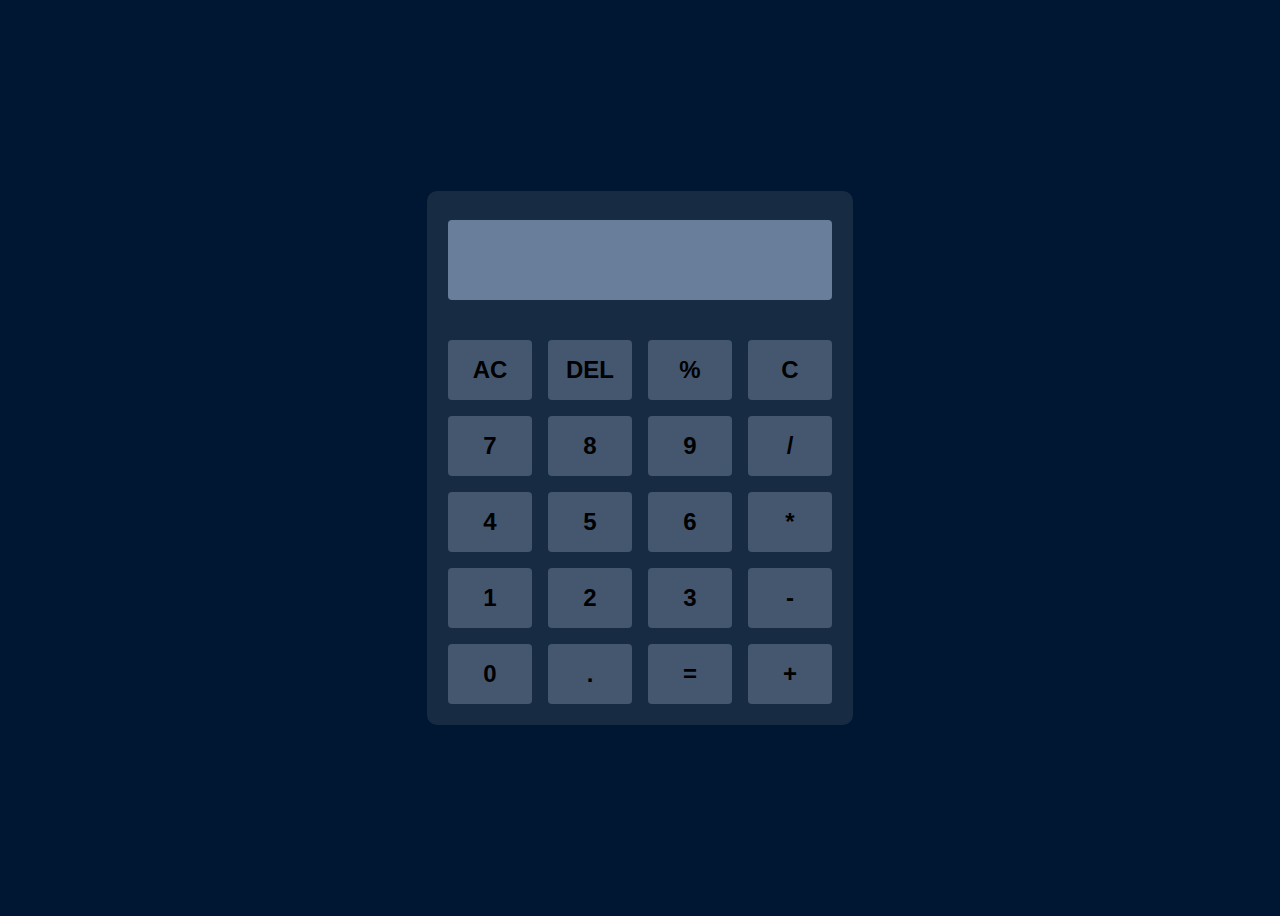
<file: Calculator/index.html>
<!DOCTYPE html>
<html lang="en">
  <head>
    <meta charset="UTF-8" />
    <meta http-equiv="X-UA-Compatible" content="IE=edge" />
    <meta name="viewport" content="width=device-width, initial-scale=1.0" />
    <link rel="stylesheet" href="style.css" />
    <title>Calculator</title>
  </head>
  <body>
    <div class="calculator">
      <div class="display">
        <p class="display__top"></p>
        <p class="display__bottom"></p>
      </div>

      <div class="numbers">
        <button data-clear="">AC</button>
        <button data-delete>DEL</button>
        <button data-operator>%</button>
        <button data-clear>C</button>
        <button data-number>7</button>
        <button data-number>8</button>
        <button data-number>9</button>
        <button data-operator>/</button>
        <button data-number>4</button>
        <button data-number>5</button>
        <button data-number>6</button>
        <button data-operator>*</button>
        <button data-number>1</button>
        <button data-number>2</button>
        <button data-number>3</button>
        <button data-operator>-</button>
        <button data-number>0</button>
        <button data-number>.</button>
        <button data-result>=</button>
        <button data-operator>+</button>
      </div>
    </div>
    <script src="index.js"></script>
  </body>
</html>
</file>
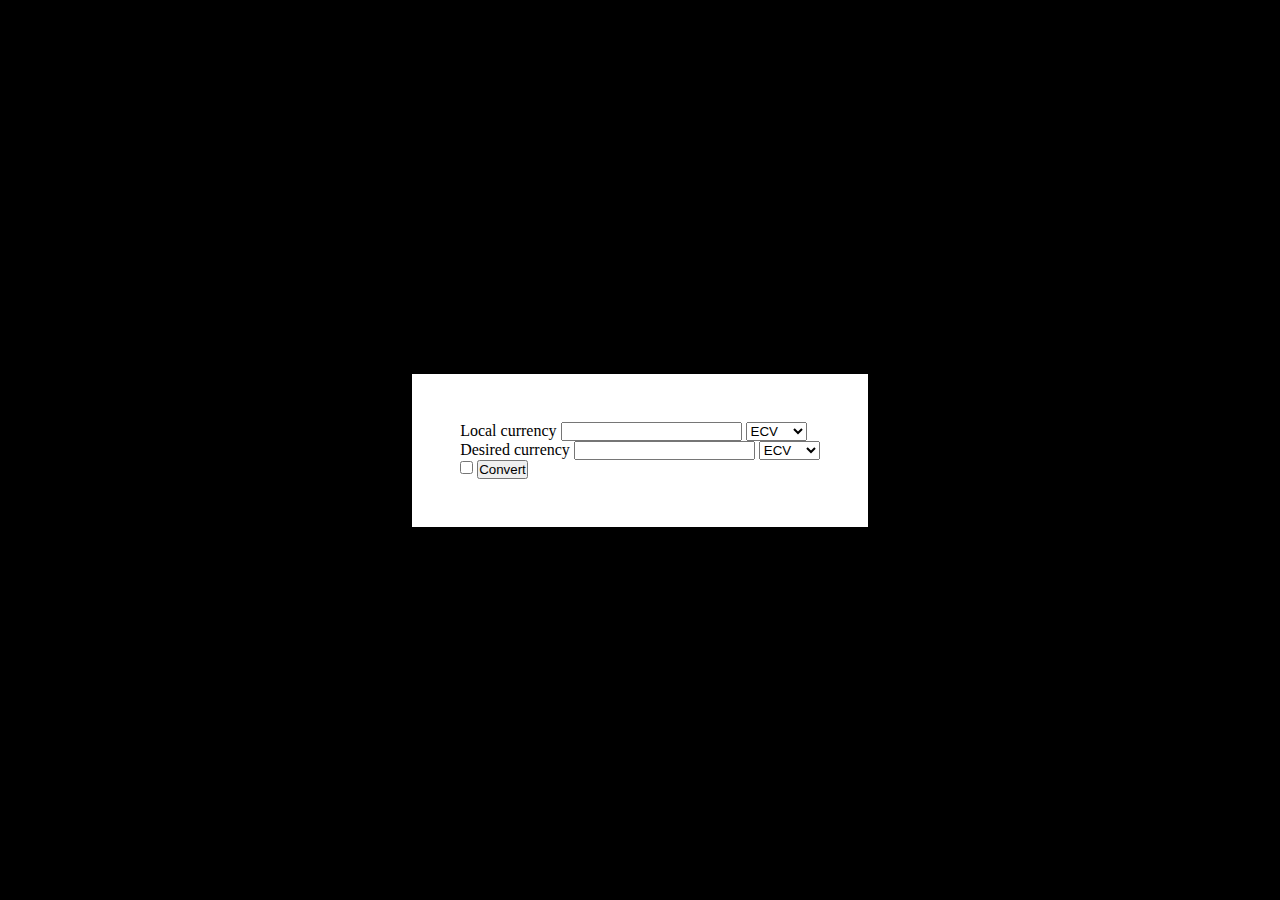
<file: Coins/index.html>
<!DOCTYPE html>
<html lang="en">
  <head>
    <meta charset="UTF-8" />
    <meta http-equiv="X-UA-Compatible" content="IE=edge" />
    <meta name="viewport" content="width=device-width, initial-scale=1.0" />
    <link rel="stylesheet" href="style.css" />
    <title>Document</title>
  </head>
  <body>
      <div class="wrapper">
    <form id="form">
      <div class="form__group">
        <label for="input">Local currency</label>
        <input type="number" id="input" required />
        <select name="inputcurrency" id="inputcurrency">
          <option value="ecv">ECV</option>
          <option value="real">BRL</option>
          <option value="euro">EURO</option>
          <option value="libra">ENG</option>
          <option value="dollar">EUA</option>
        </select>
      </div>
      <div class="form__group">
        <label for="output">Desired currency</label>
        <input type="number" id="output"  required/>
        <select name="outputcurrency" id="outputcurrency">
          <option value="ecv">ECV</option>
          <option value="real">BRL</option>
          <option value="euro">EURO</option>
          <option value="libra">ENG</option>
          <option value="dollar">EUA</option>
        </select>
      </div>
      <input type="checkbox" name="switcher" id="switcher" />
      <button type="submit" id="convert">Convert</button>
    </form>
    <p id="result"></p>

    <script src="app.js"></script>
  </body>
</div>
</html>
</file>
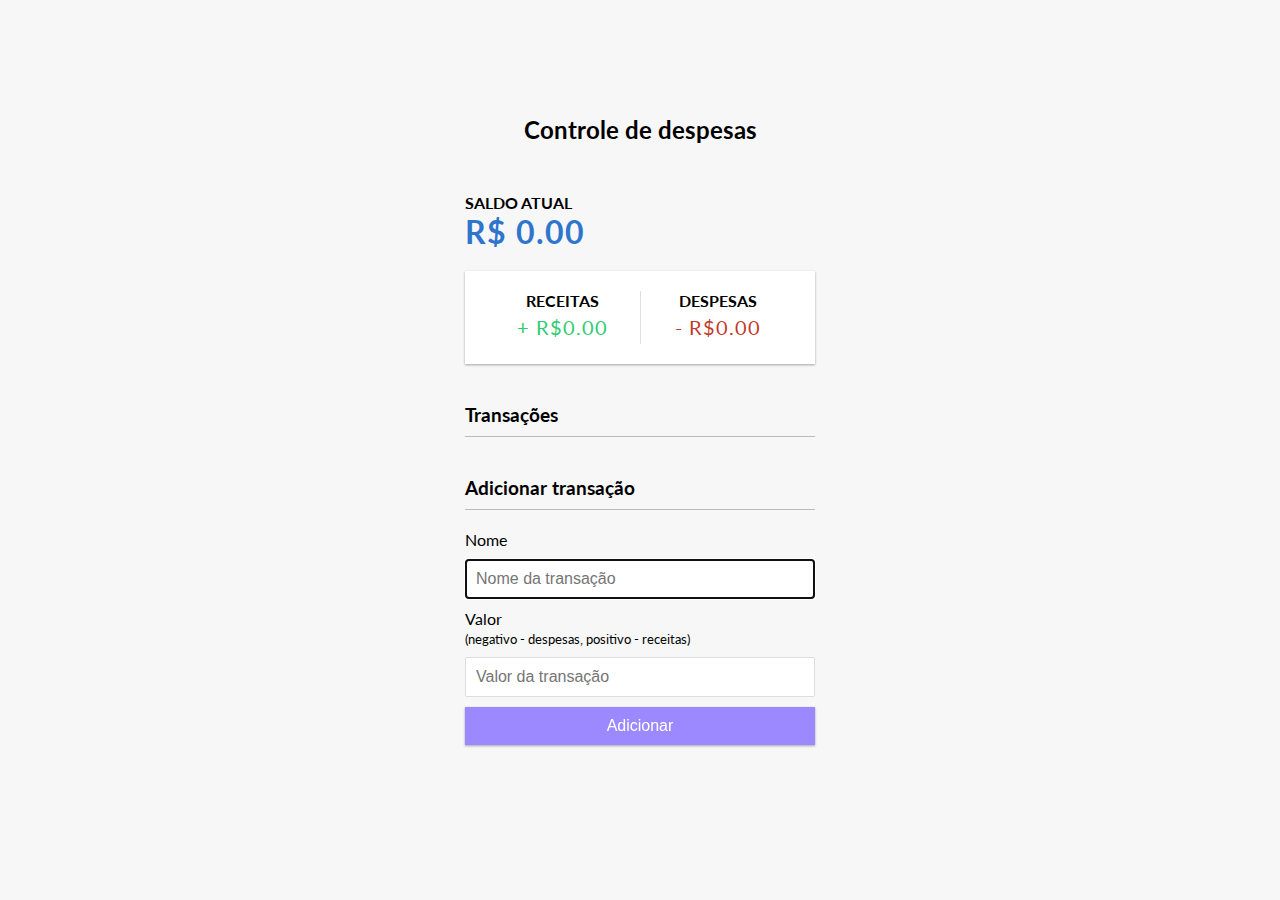
<file: Despesas/index.html>
<!DOCTYPE html>
<html lang="pt-br">
  <head>
    <meta charset="UTF-8" />
    <meta name="viewport" content="width=device-width, initial-scale=1.0" />
    <link rel="stylesheet" href="./style.css" />
    <title>Controle de despesas</title>
  </head>
  <body>
    <h2>Controle de despesas</h2>

    <div class="container">
      <h4>Saldo atual</h4>

      <h1 id="balance" class="balance">R$ 0.00</h1>

      <div class="inc-exp-container">
        <div>
          <h4>Receitas</h4>
          <p id="money-plus" class="money plus">+ R$0.00</p>
        </div>

        <div>
          <h4>Despesas</h4>
          <p id="money-minus" class="money minus">- R$0.00</p>
        </div>
      </div>

      <h3>Transações</h3>

      <ul id="transactions" class="transactions">
        <!-- <li class="minus">
          Salário <span>-$400</span><button class="delete-btn">x</button>
        </li> -->
      </ul>

      <h3>Adicionar transação</h3>

      <form id="form">
        <div class="form-control">
          <label for="text">Nome</label>
          <input
            autofocus
            type="text"
            id="text"
            placeholder="Nome da transação"
          />
        </div>

        <div class="form-control">
          <label for="amount"
            >Valor <br />
            <small>(negativo - despesas, positivo - receitas)</small>
          </label>
          <input type="number" id="amount" placeholder="Valor da transação" />
        </div>

        <button class="btn">Adicionar</button>
      </form>
    </div>

    <script src="script.js"></script>
  </body>
</html>
</file>
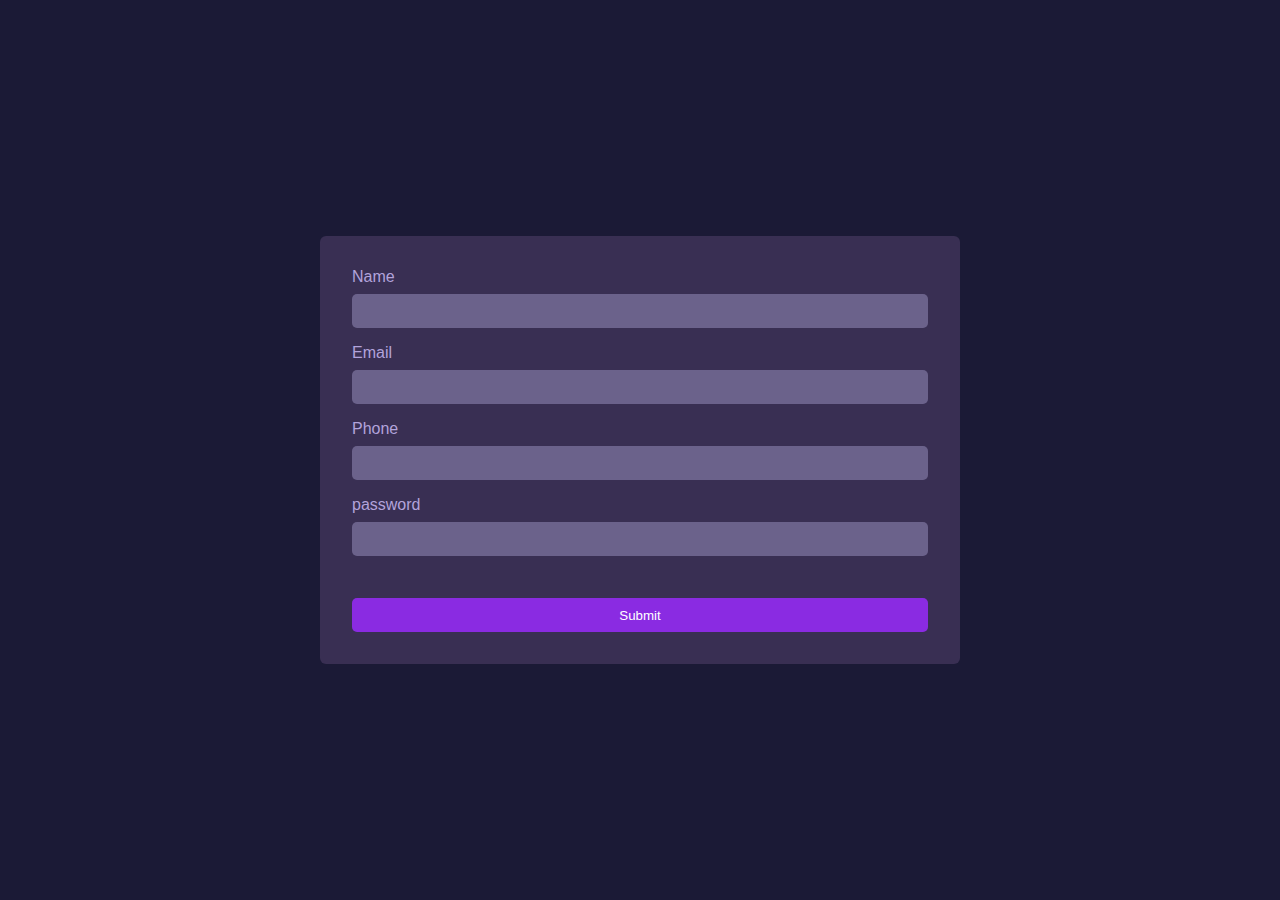
<file: Form-validation/index.html>
<!DOCTYPE html>
<html lang="en">
  <head>
    <meta charset="UTF-8" />
    <meta http-equiv="X-UA-Compatible" content="IE=edge" />
    <meta name="viewport" content="width=device-width, initial-scale=1.0" />
    <title>Html validation</title>
    <link rel="stylesheet" href="style.css" />
  </head>
  <body>
    <form action="" id="form">
      <span class="error"></span>
      <div class="form__group">
        <label for="name">Name</label>
        <input type="text" name="name" id="name" />
        <span class="name__error"></span>
      </div>
      <div class="form__group">
        <label for="email">Email</label>
        <input type="email" name="email" id="email" />
        <span class="email__error"></span>
      </div>
      <div class="form__group">
        <label for="phone">Phone</label>
        <input type="number" name="name" id="tel" />
        <span class="tel__error"></span>
      </div>
      <div class="form__group">
        <label for="password">password</label>
        <input type="password" name="current-password" id="password" />
        <span class="password__error"></span>
      </div>
      <p></p>
      <button>Submit</button>
    </form>
    <script src="index.js"></script>
  </body>
</html>
</file>
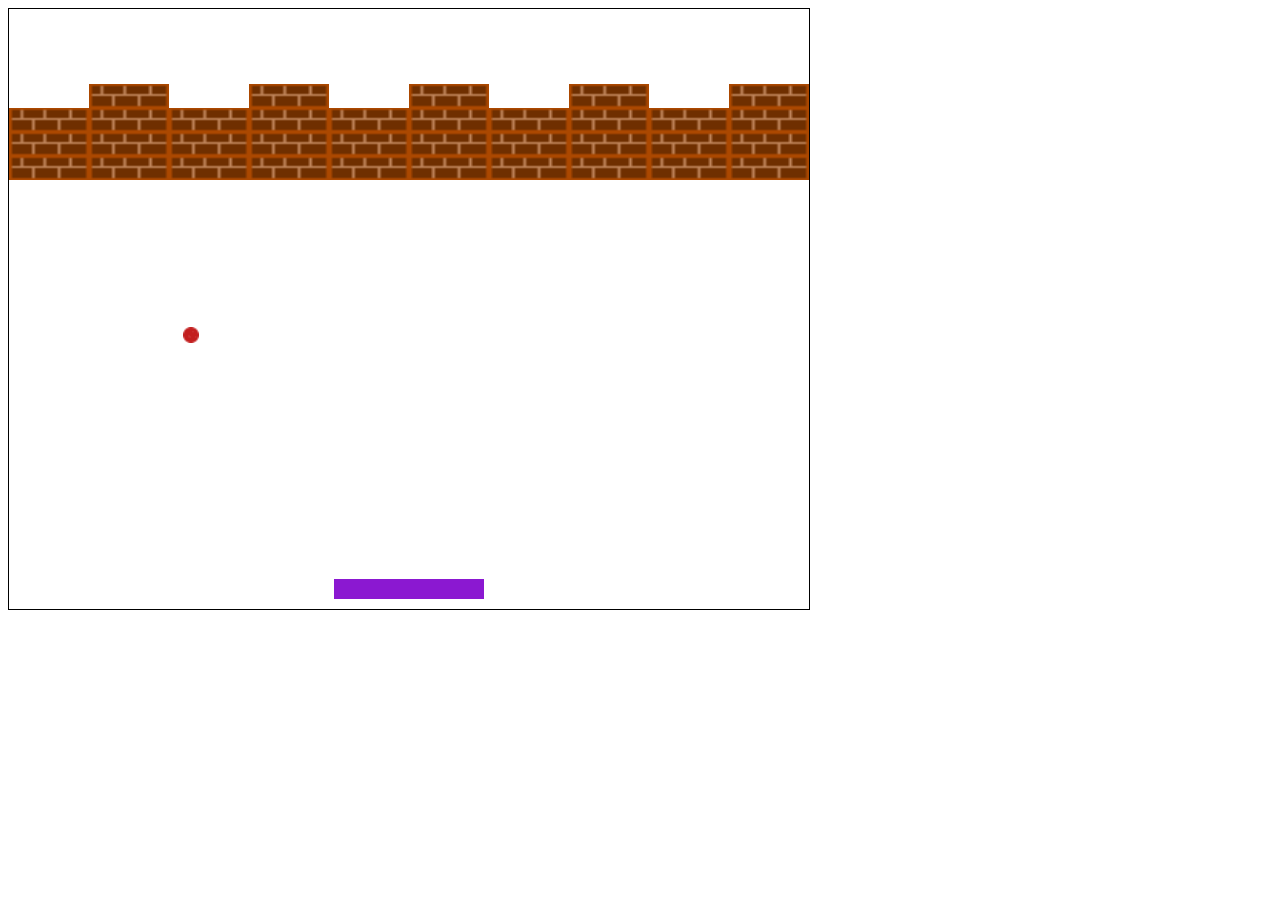
<file: Game dev/index.html>
<!DOCTYPE html>
<html lang="en">
  <head>
    <meta charset="UTF-8" />
    <meta http-equiv="X-UA-Compatible" content="IE=edge" />
    <meta name="viewport" content="width=device-width, initial-scale=1.0" />
    <link rel="stylesheet" href="style.css" />
    <title>Game Dev</title>
  </head>
  <body>
    <img id="img_ball" src="./assets/images/ball.png" alt="" />
    <img id="img_brick" src="./assets/images/brick.png" alt="" />
    <canvas id="gameScreen" width="800" height="600"></canvas>
    <script src="app.js"></script>
  </body>
</html>
</file>
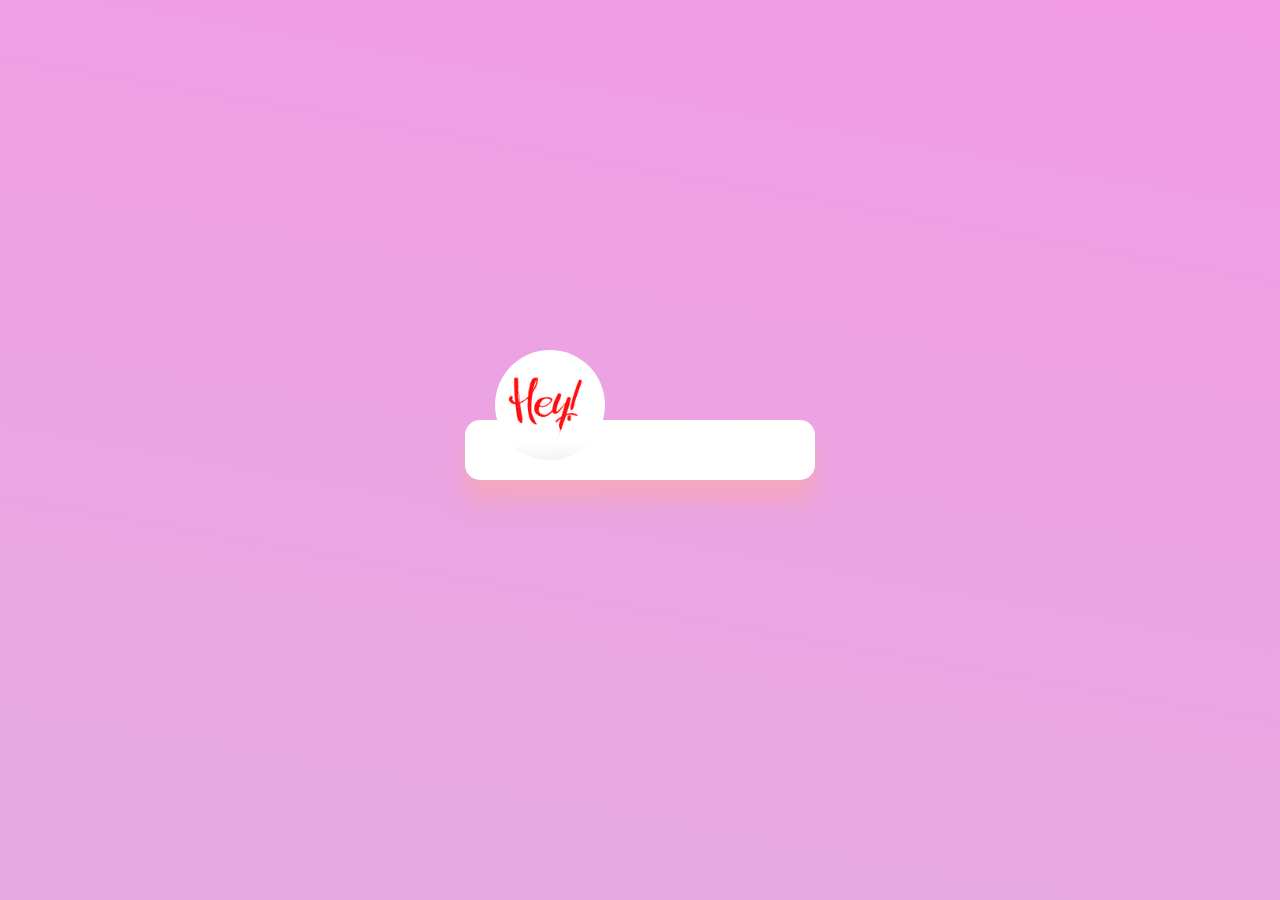
<file: music-player/index.html>
<!DOCTYPE html>
<html lang="en">
  <head>
    <meta charset="UTF-8" />
    <meta http-equiv="X-UA-Compatible" content="IE=edge" />
    <meta name="viewport" content="width=device-width, initial-scale=1.0" />
    <link
      rel="stylesheet"
      href="https://cdnjs.cloudflare.com/ajax/libs/font-awesome/5.15.3/css/all.min.css"
      integrity="sha512-iBBXm8fW90+nuLcSKlbmrPcLa0OT92xO1BIsZ+ywDWZCvqsWgccV3gFoRBv0z+8dLJgyAHIhR35VZc2oM/gI1w=="
      crossorigin="anonymous"
      referrerpolicy="no-referrer"
    />
    <link rel="stylesheet" href="styles.css" />
    <title>Music Player</title>
  </head>
  <body>
    <div class="music-container">
      <div class="music-info">
        <h4 id="title">Ukelete</h4>
        <div class="progress-container">
          <div class="progress"></div>
        </div>
      </div>

      <audio src="music/music-player_music_ukulele.mp3" id="audio"></audio>

      <div class="img-container">
        <img src="images/ukulele.jpg" alt="music-cover" id="cover" />
      </div>

      <div class="navigation">
        <button id="prev" class="action-btn">
          <i class="fas fa-backward"></i>
        </button>
        <button id="play" class="action-btn action-btn-big">
          <i class="fas fa-play"></i>
        </button>
        <button id="next" class="action-btn">
          <i class="fas fa-forward"></i>
        </button>
      </div>
    </div>

    <script src="app.js"></script>
  </body>
</html>
</file>
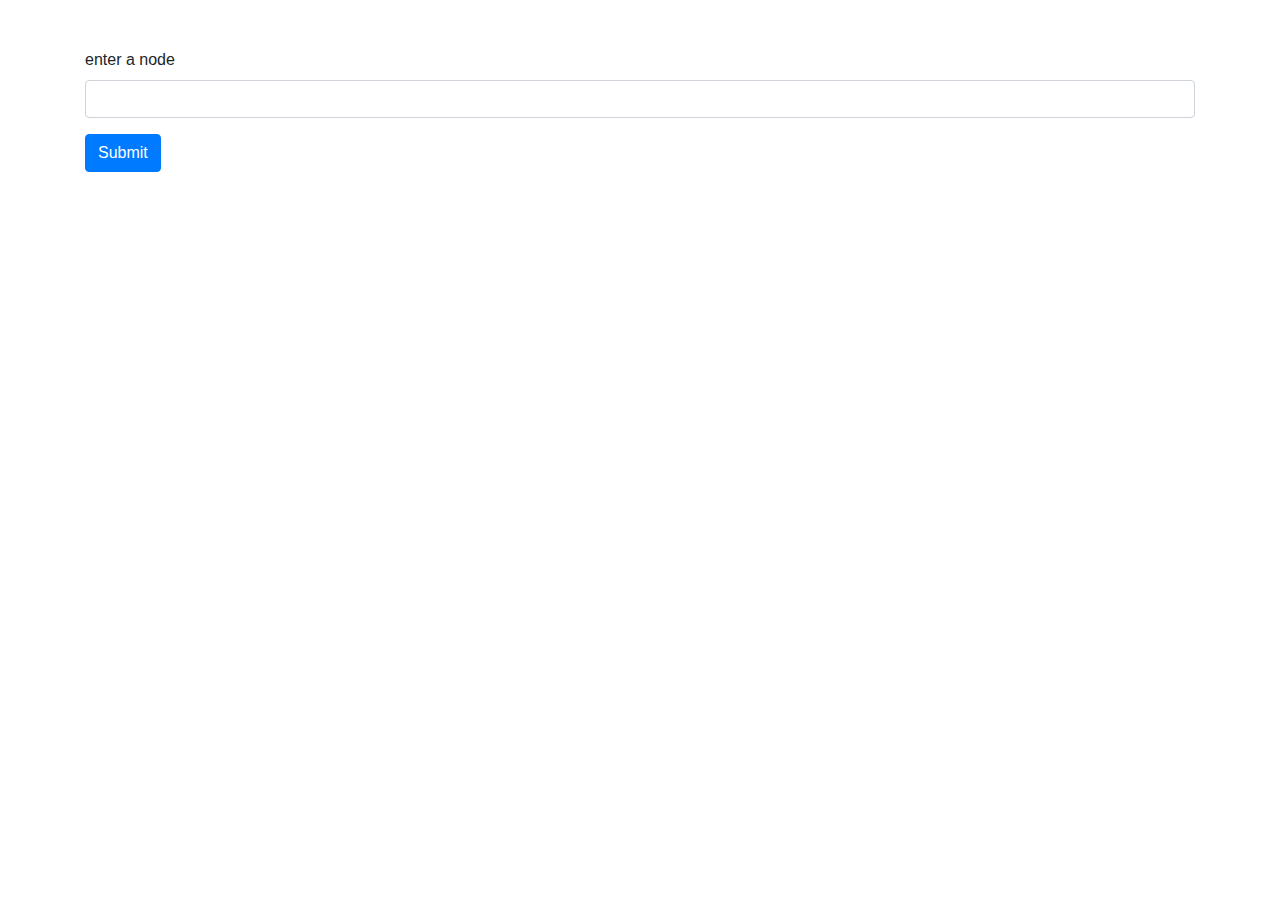
<file: Note-taker/index.html>
<!DOCTYPE html>
<html lang="en">
  <head>
    <meta charset="UTF-8" />
    <meta http-equiv="X-UA-Compatible" content="IE=edge" />
    <meta name="viewport" content="width=device-width, initial-scale=1.0" />
    <link
      rel="stylesheet"
      href="https://stackpath.bootstrapcdn.com/bootstrap/4.5.2/css/bootstrap.min.css"
    />
    <title>Document</title>

    <style>
      .grid {
        display: grid;
        grid-template-columns: 1fr 1fr 1fr;
      }
      .card {
        border: solid 1px black;
      }
      .backdrop--active {
        position: absolute;
        top: 0;
        left: 0;
        width: 100%;
        height: 100%;
        z-index: 10;
        background-color: rgba(0, 0, 0, 0.61);
      }
      .mood {
        background-color: white;
        padding: 5rem;
        width: 500px;
        height: 300px;
        position: absolute;
        z-index: 20;
        position: absolute;
        top: 50%;
        left: 50%;
        transform: translate(-50%, -50%);
      }
    </style>
  </head>
  <body>
    <div class="container mt-5">
      <form>
        <div class="mb-3">
          <label for="exampleInputEmail1" class="form-label"
            >enter a node</label
          >
          <input
            type="text"
            class="form-control"
            id="input"
            aria-describedby="emailHelp"
          />
        </div>

        <button type="submit" class="btn btn-primary" id="submit">
          Submit
        </button>
      </form>

      <div class="grid mt-5"></div>
      <div id="backdrop" class=""></div>
    </div>

    <script
      src="https://cdn.jsdelivr.net/npm/bootstrap@5.0.0-beta2/dist/js/bootstrap.bundle.min.js"
      integrity="sha384-b5kHyXgcpbZJO/tY9Ul7kGkf1S0CWuKcCD38l8YkeH8z8QjE0GmW1gYU5S9FOnJ0"
      crossorigin="anonymous"
    ></script>

    <script src="./index.js"></script>
  </body>
</html>
</file>
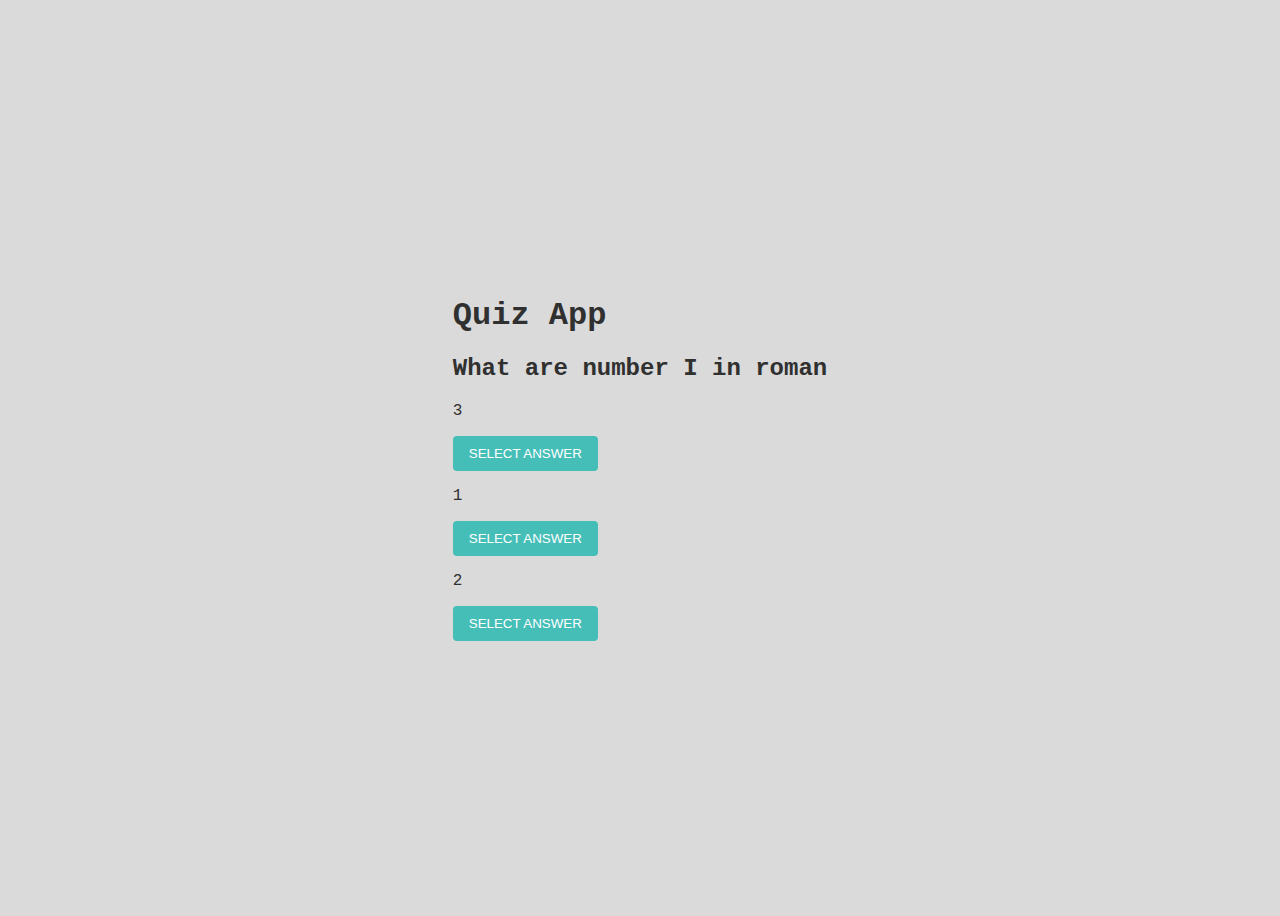
<file: Quiz/index.html>
<!DOCTYPE html>
<html lang="en">
  <head>
    <meta charset="UTF-8" />
    <meta http-equiv="X-UA-Compatible" content="IE=edge" />
    <meta name="viewport" content="width=device-width, initial-scale=1.0" />
    <title>Document</title>

    <style>
      body {
        display: flex;
        justify-content: center;
        align-items: center;
        height: 100vh;
        background-color: rgb(218, 218, 218);
        font-family: "Courier New", Courier, monospace;
        color: rgb(48, 48, 48);
      }

      button {
        border-radius: 4px;
        padding: 10px 16px;
        border: 0;
        cursor: pointer;
        background-color: rgb(70, 190, 184);
        color: white;
        text-transform: uppercase;
      }
    </style>
  </head>
  <body>
    <div>
      <h1>Quiz App</h1>
      <div id="form">
        <!--

    
        <h2 data-question>What are I in roman ?</h2>

        <div>
          <p>3</p>
          <button btn>Select answer</button>
          <input type="hidden" name="" value="numero 1" />
        </div>
        <div>
          <p>1</p>
          <button btn>Select answer</button>
          <input type="hidden" name="" value="" />
        </div>
        <div>
          <p>2</p>
          <button btn>Select answer</button>
          <input type="hidden" name="" value="" />
        </div>
              -->
      </div>
    </div>

    <script src="app.js"></script>
  </body>
</html>
</file>
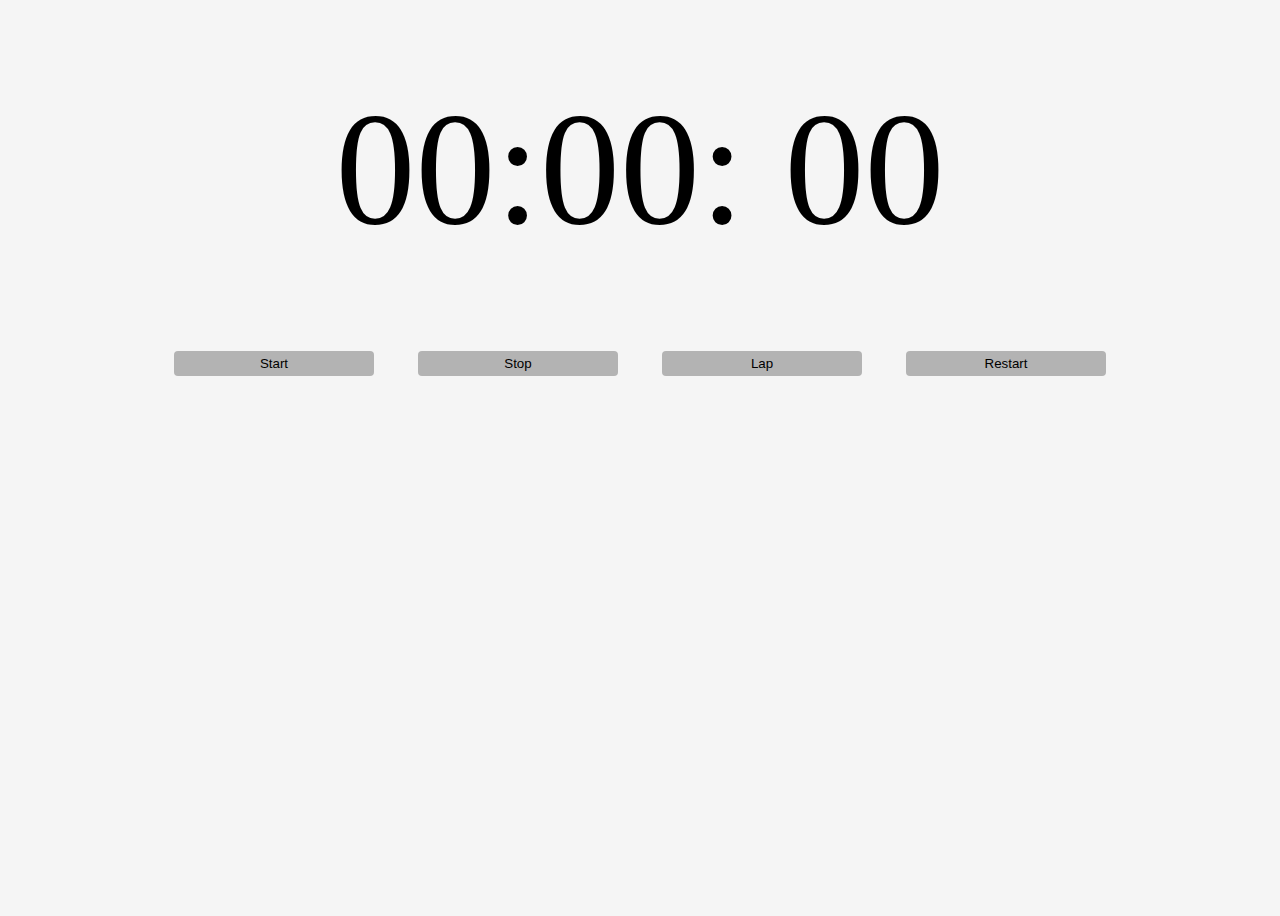
<file: Stop-watch/index.html>
<!DOCTYPE html>
<html lang="en">
  <head>
    <meta charset="UTF-8" />
    <meta http-equiv="X-UA-Compatible" content="IE=edge" />
    <meta name="viewport" content="width=device-width, initial-scale=1.0" />
    <link rel="stylesheet" href="style.css" />
    <title>Stop Watch</title>
  </head>
  <body>
    <div class="wrapper">
      <p id="counter">
        <span id="hours">00</span>:<span id="minutes">00</span>:
        <span id="seconds">00</span>
      </p>
      <div class="btns">
        <button id="start">Start</button>
        <button id="stop">Stop</button>
        <button id="lap">Lap</button>
        <button id="restart">Restart</button>
      </div>
    </div>
    <div id="lapped"></div>

    <script src="app.js"></script>
  </body>
</html>
</file>
<file: Calculator/style.css>
body {
  background-color: #001733;
  display: flex;
  justify-content: center;
  align-items: center;
  height: 100vh;
}
.display {
  background-color: #687e9a;
  border-radius: 4px;

  margin: 0.5rem;
  margin-bottom: 2rem;
}
.display p {
  text-align: right;
  padding-right: 1rem;
  padding: 1rem;
  word-wrap: break-word;
  word-break: break-all;
}
.calculator {
  background-color: #172b43;
  width: 400px;
  border-radius: 10px;
  color: white;
  padding: 0.8rem;
}
.numbers {
  display: grid;
  grid-template-columns: repeat(4, 1fr);
}
.numbers button {
  padding: 1rem;
  background-color: #44576f;
  font-weight: 700;
  font-size: 1.5rem;
  border: none;

  margin: 0.5rem;
  border-radius: 4px;

  display: flex;
  justify-content: center;
  align-items: center;
}
.numbers button:hover {
  background-color: #5c718b;
  cursor: pointer;
}
</file>
<file: Coins/style.css>
* {
  margin: 0;
  padding: 0;
  box-sizing: border-box;
}

body {
  /*background-color: rgb(240, 240, 240);*/
  background-color: black;
  display: flex;
  justify-content: center;
  align-items: center;
  height: 100vh;
}
.wrapper {
  background-color: white;
  padding: 3rem;
}
</file>
<file: Despesas/style.css>
@import url("https://fonts.googleapis.com/css?family=Lato&display=swap");

:root {
  --box-shadow: 0 1px 3px rgba(0, 0, 0, 0.12), 0 1px 2px rgba(0, 0, 0, 0.24);
}

* {
  box-sizing: border-box;
}

body {
  background-color: #f7f7f7;
  display: flex;
  flex-direction: column;
  align-items: center;
  justify-content: center;
  min-height: 100vh;
  margin: 0;
  font-family: "Lato", sans-serif;
}

.container {
  margin: 30px auto;
  width: 350px;
}

h1 {
  letter-spacing: 1px;
  margin: 0;
  color: #2e75cc;
}

h3 {
  border-bottom: 1px solid #bbb;
  padding-bottom: 10px;
  margin: 40px 0 10px;
}

h4 {
  margin: 0;
  text-transform: uppercase;
}

.inc-exp-container {
  background-color: #fff;
  box-shadow: var(--box-shadow);
  padding: 20px;
  display: flex;
  justify-content: space-between;
  margin: 20px 0;
}

.inc-exp-container > div {
  flex: 1;
  text-align: center;
}

.inc-exp-container > div:first-of-type {
  border-right: 1px solid #dedede;
}

.money {
  font-size: 20px;
  letter-spacing: 1px;
  margin: 5px 0;
}

.money.plus {
  color: #2ecc71;
}

.money.minus {
  color: #c0392b;
}

label {
  display: inline-block;
  margin: 10px 0;
}

input[type="text"],
input[type="number"] {
  border: 1px solid #dedede;
  border-radius: 2px;
  display: block;
  font-size: 16px;
  padding: 10px;
  width: 100%;
}

.btn {
  cursor: pointer;
  background-color: #9c88ff;
  box-shadow: var(--box-shadow);
  color: #fff;
  border: 0;
  display: block;
  font-size: 16px;
  margin: 10px 0 30px;
  padding: 10px;
  width: 100%;
}

.btn:focus,
.delete-btn:focus {
  outline: 0;
}

.transactions {
  list-style-type: none;
  padding: 0;
  margin-bottom: 40px;
}

.transactions li {
  background-color: #fff;
  box-shadow: var(--box-shadow);
  color: #333;
  display: flex;
  justify-content: space-between;
  position: relative;
  padding: 10px;
  margin: 10px 0;
}

.transactions li.plus {
  border-right: 5px solid #2ecc71;
}

.transactions li.minus {
  border-right: 5px solid #c0392b;
}

.delete-btn {
  cursor: pointer;
  background-color: #e74c3c;
  border: 0;
  color: #fff;
  font-size: 20px;
  line-height: 20px;
  padding: 2px 5px;
  position: absolute;
  top: 50%;
  left: 0;
  transform: translate(-100%, -50%);
  opacity: 0;
  transition: opacity 0.3s ease;
}

.transactions li:hover .delete-btn {
  opacity: 1;
}
</file>
<file: Form-validation/style.css>
* {
  margin: 0;
  padding: 0;
  box-sizing: border-box;
}

body {
  display: flex;
  justify-content: center;
  align-items: center;
  height: 100vh;
  background-color: rgb(27, 26, 54);
  color: whitesmoke;
}
form {
  background-color: rgb(57, 47, 83);
  padding: 2rem;
  border-radius: 6px;
  width: 50%;
}
.form__group {
  margin-bottom: 1rem;
}
.form__group input {
  width: 100%;
  border-radius: 5px;
  border: none;
  padding: 0.6rem;
  background-color: rgb(107, 98, 139);
  color: white;
  outline: transparent;
}
label {
  display: block;
  color: rgb(178, 163, 219);
  font-family: "Segoe UI", Tahoma, Geneva, Verdana, sans-serif;
  margin-bottom: 0.5rem;
}

button {
  margin-top: 1.6rem;
  width: 100%;
  border-radius: 5px;
  color: white;
  background-color: blueviolet;
  border: none;
  padding: 0.6rem;
  cursor: pointer;
}

span {
  color: red;
  font-family: "Segoe UI", Tahoma, Geneva, Verdana, sans-serif;
  transition: all 0.4s;
}
</file>
<file: Game dev/style.css>
#gameScreen {
  border: solid 1px black;
}

#img_ball {
  display: none;
}
#img_brick {
  display: none;
}
</file>
<file: music-player/styles.css>
* {
  box-sizing: border-box;
}

body {
  height: 100vh;
  margin: 0;

  background: linear-gradient(
    190deg,
    rgba(242, 156, 229, 1) 0%,
    rgba(229, 171, 224, 1) 100%
  );

  display: flex;
  flex-direction: column;
  align-items: center;
  justify-content: center;
}

.music-container {
  background-color: white;
  border-radius: 15px;
  box-shadow: 0 20px 20px 0 rgba(252, 169, 169, 0.6);
  display: flex;
  padding: 20px 30px;
  position: relative;
  z-index: 10;
}

.img-container {
  position: relative;
  width: 110px;
}

.img-container::after {
  content: "";
  height: 20px;
  width: 20px;
  background-color: white;
  position: absolute;
  left: 50%;
  bottom: 50%;
  transform: translate(-50%, -50%);
  border-radius: 100px;
}
.img-container img {
  width: inherit;
  height: 110px;
  border-radius: 200px;
  object-fit: cover;
  position: absolute;
  bottom: 0;
  left: 0;

  animation: rotate 3s linear infinite;
  animation-play-state: paused;
}

.music-container.play .img-container img {
  animation-play-state: running;
}

@keyframes rotate {
  from {
    transform: rotate(0deg);
  }

  to {
    transform: rotate(360deg);
  }
}

.navigation {
  display: flex;
  align-items: center;
  justify-content: center;
  z-index: 1;
}

.action-btn {
  background-color: #fff;
  border: 0;
  color: #dfdbdf;
  cursor: pointer;
  padding: 10px;
  margin: 0 20px;
}

.action-btn-big {
  color: #cdc2d0;
  font-size: 30px;
}

.action-btn:focus {
  outline: none;
}

.music-info {
  background-color: rgba(255, 255, 255, 0.5);
  border-radius: 15px 15px 0 0;
  position: absolute;
  top: 0;
  left: 20px;
  width: calc(100% - 40px);
  padding: 10px 10px 10px 150px;
  opacity: 0;
  transform: translateY(0%);
  transition: transform 0.3s ease-in, opacity 0.3s ease-in;
}
.music-info h4 {
  margin: 0;
}

.music-container.play .music-info {
  opacity: 1;
  transform: translateY(-100%);
}

.progress-container {
  background-color: white;
  border-radius: 5px;
  cursor: pointer;
  margin: 10px 0;
  height: 4px;
  width: 100%;
}

.progress {
  background-color: royalblue;
  border-radius: 5px;
  height: 100%;
  width: 0%;

  transition: width 0.1s liner;
}
</file>
<file: Stop-watch/style.css>
body {
  display: flex;
  justify-content: center;
  line-height: 3px;
  height: 100vh;
  background-color: rgb(245, 245, 245);
}

.wrapper p {
  text-align: center;
  font-size: 10rem;
}
.btns button {
  width: 200px;
  padding: 5px;
  border: none;
  border-radius: 4px;
  margin: 20px;
  cursor: pointer;
  background-color: rgb(179, 179, 179);
}
.btns button:hover {
  background-color: rgb(206, 206, 206);
}
</file>
